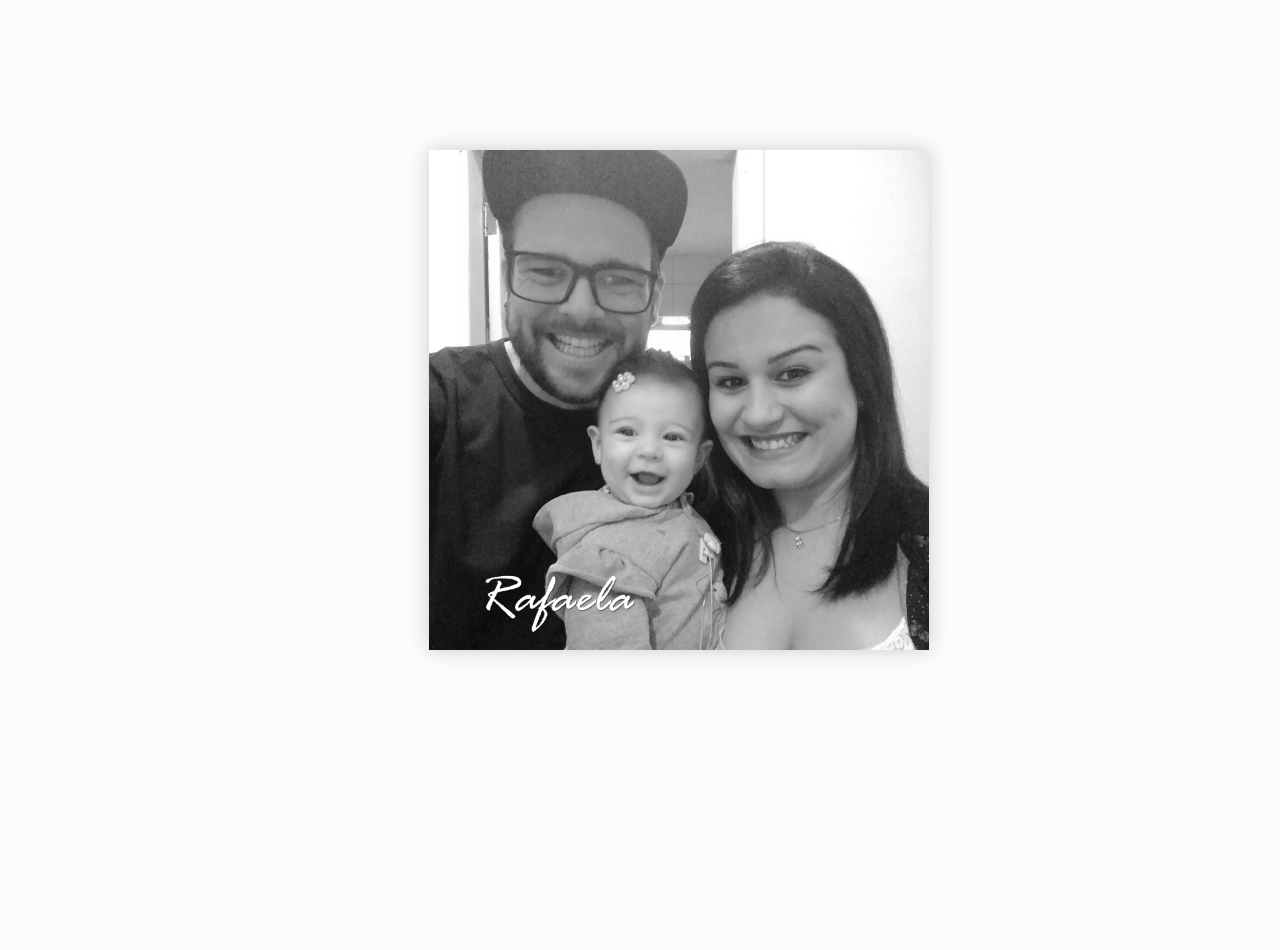
<file: Albuns/000/index.html>
<!doctype html>
<!--[if lt IE 7 ]> <html lang="en" class="ie6"> <![endif]-->
<!--[if IE 7 ]>    <html lang="en" class="ie7"> <![endif]-->
<!--[if IE 8 ]>    <html lang="en" class="ie8"> <![endif]-->
<!--[if IE 9 ]>    <html lang="en" class="ie9"> <![endif]-->
<!--[if !IE]><!--> <html lang="en"> <!--<![endif]-->
<head>
<meta name="viewport" content="width = 1050, user-scalable = yes" />
<script type="text/javascript" src="5396f77366f55/turnjs4/extras/jquery.min.1.7.js"></script>
<script type="text/javascript" src="5396f77366f55/turnjs4/extras/modernizr.2.5.3.min.js"></script>
</head>
<body>

<div class="flipbook-viewport">
	<div class="container">
		<div class="flipbook">
	        <div style="background-image:url(5396f77366f55/turnjs4/samples/basic/pages/000.jpg)" class="hard"></div>
			<div style="background-image:url(5396f77366f55/turnjs4/samples/basic/pages/001.jpg)" class="hard"></div>
			<div style="background-image:url(5396f77366f55/turnjs4/samples/basic/pages/002.jpg)" class="hard"></div>
			<div style="background-image:url(5396f77366f55/turnjs4/samples/basic/pages/003.jpg)" class="hard"></div>
			<div style="background-image:url(5396f77366f55/turnjs4/samples/basic/pages/004.jpg)" class="hard"></div>
			<div style="background-image:url(5396f77366f55/turnjs4/samples/basic/pages/005.jpg)" class="hard"></div>
			<div style="background-image:url(5396f77366f55/turnjs4/samples/basic/pages/006.jpg)" class="hard"></div>
			<div style="background-image:url(5396f77366f55/turnjs4/samples/basic/pages/007.jpg)" class="hard"></div>
			<div style="background-image:url(5396f77366f55/turnjs4/samples/basic/pages/008.jpg)" class="hard"></div>
			<div style="background-image:url(5396f77366f55/turnjs4/samples/basic/pages/009.jpg)" class="hard"></div>
			<div style="background-image:url(5396f77366f55/turnjs4/samples/basic/pages/010.jpg)" class="hard"></div>
			<div style="background-image:url(5396f77366f55/turnjs4/samples/basic/pages/011.jpg)" class="hard"></div>
			<div style="background-image:url(5396f77366f55/turnjs4/samples/basic/pages/012.jpg)" class="hard"></div>
			<div style="background-image:url(5396f77366f55/turnjs4/samples/basic/pages/013.jpg)" class="hard"></div>
			<div style="background-image:url(5396f77366f55/turnjs4/samples/basic/pages/014.jpg)" class="hard"></div>
			<div style="background-image:url(5396f77366f55/turnjs4/samples/basic/pages/015.jpg)" class="hard"></div>
			<div style="background-image:url(5396f77366f55/turnjs4/samples/basic/pages/016.jpg)" class="hard"></div>
			<div style="background-image:url(5396f77366f55/turnjs4/samples/basic/pages/017.jpg)" class="hard"></div>
			<div style="background-image:url(5396f77366f55/turnjs4/samples/basic/pages/018.jpg)" class="hard"></div>
			<div style="background-image:url(5396f77366f55/turnjs4/samples/basic/pages/019.jpg)" class="hard"></div>
			<div style="background-image:url(5396f77366f55/turnjs4/samples/basic/pages/020.jpg)" class="hard"></div>
			<div style="background-image:url(5396f77366f55/turnjs4/samples/basic/pages/021.jpg)" class="hard"></div>
			<div style="background-image:url(5396f77366f55/turnjs4/samples/basic/pages/022.jpg)" class="hard"></div>
			<div style="background-image:url(5396f77366f55/turnjs4/samples/basic/pages/023.jpg)" class="hard"></div>
			<div style="background-image:url(5396f77366f55/turnjs4/samples/basic/pages/024.jpg)" class="hard"></div>			
			<div style="background-image:url(5396f77366f55/turnjs4/samples/basic/pages/999.jpg)" class="hard"></div>
		</div>
	</div>
</div>


<script type="text/javascript">

function loadApp() {

	// Create the flipbook

	$('.flipbook').turn({
			// Width

			width:1000,

			// Height

			height:500,

			// Elevation

			elevation: 50,

			// Enable gradients

			gradients: true,

			// Auto center this flipbook

			autoCenter: true

	});
}

// Load the HTML4 version if there's not CSS transform

yepnope({
	test : Modernizr.csstransforms,
	yep: ['5396f77366f55/turnjs4/lib/turn.js'],
	nope: ['5396f77366f55/turnjs4/lib/turn.html4.min.js'],
	both: ['5396f77366f55/turnjs4/samples/basic/css/basic.css'],
	complete: loadApp
});

</script>

</body>
</html>
</file>
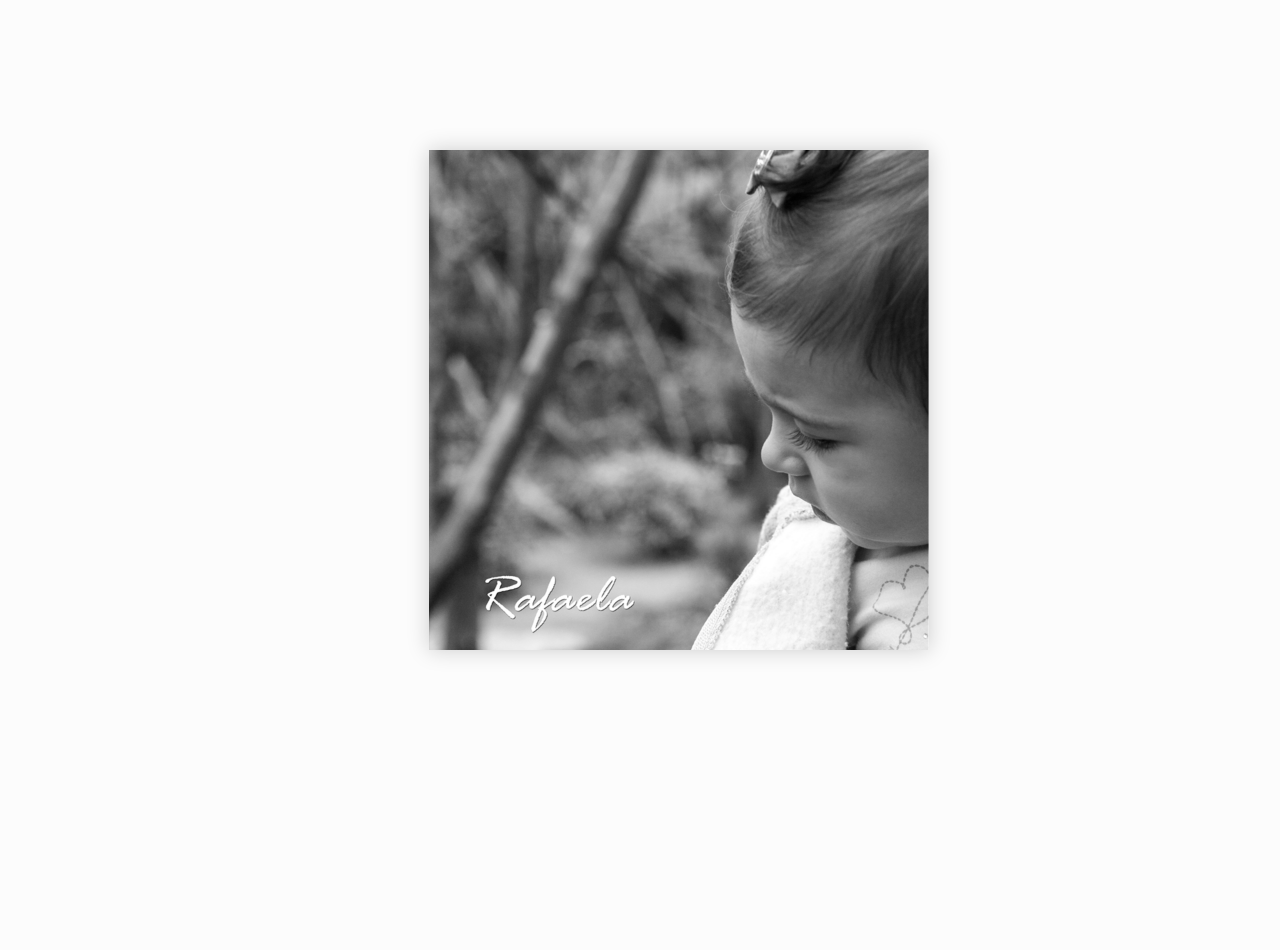
<file: Albuns/001/index.html>
<!doctype html>
<!--[if lt IE 7 ]> <html lang="en" class="ie6"> <![endif]-->
<!--[if IE 7 ]>    <html lang="en" class="ie7"> <![endif]-->
<!--[if IE 8 ]>    <html lang="en" class="ie8"> <![endif]-->
<!--[if IE 9 ]>    <html lang="en" class="ie9"> <![endif]-->
<!--[if !IE]><!--> <html lang="en"> <!--<![endif]-->
<head>
<meta name="viewport" content="width = 1050, user-scalable = yes" />
<script type="text/javascript" src="5396f77366f55/turnjs4/extras/jquery.min.1.7.js"></script>
<script type="text/javascript" src="5396f77366f55/turnjs4/extras/modernizr.2.5.3.min.js"></script>
</head>
<body>

<div class="flipbook-viewport">
	<div class="container">
		<div class="flipbook">
	        <div style="background-image:url(5396f77366f55/turnjs4/samples/basic/pages/000.jpg)" class="hard"></div>
			<div style="background-image:url(5396f77366f55/turnjs4/samples/basic/pages/001.jpg)" class="hard"></div>
			<div style="background-image:url(5396f77366f55/turnjs4/samples/basic/pages/002.jpg)" class="hard"></div>
			<div style="background-image:url(5396f77366f55/turnjs4/samples/basic/pages/003.jpg)" class="hard"></div>
			<div style="background-image:url(5396f77366f55/turnjs4/samples/basic/pages/004.jpg)" class="hard"></div>
			<div style="background-image:url(5396f77366f55/turnjs4/samples/basic/pages/005.jpg)" class="hard"></div>
			<div style="background-image:url(5396f77366f55/turnjs4/samples/basic/pages/006.jpg)" class="hard"></div>
			<div style="background-image:url(5396f77366f55/turnjs4/samples/basic/pages/007.jpg)" class="hard"></div>
			<div style="background-image:url(5396f77366f55/turnjs4/samples/basic/pages/008.jpg)" class="hard"></div>
			<div style="background-image:url(5396f77366f55/turnjs4/samples/basic/pages/009.jpg)" class="hard"></div>
			<div style="background-image:url(5396f77366f55/turnjs4/samples/basic/pages/010.jpg)" class="hard"></div>
			<div style="background-image:url(5396f77366f55/turnjs4/samples/basic/pages/011.jpg)" class="hard"></div>
			<div style="background-image:url(5396f77366f55/turnjs4/samples/basic/pages/012.jpg)" class="hard"></div>
			<div style="background-image:url(5396f77366f55/turnjs4/samples/basic/pages/013.jpg)" class="hard"></div>
			<div style="background-image:url(5396f77366f55/turnjs4/samples/basic/pages/014.jpg)" class="hard"></div>
			<div style="background-image:url(5396f77366f55/turnjs4/samples/basic/pages/015.jpg)" class="hard"></div>
			<div style="background-image:url(5396f77366f55/turnjs4/samples/basic/pages/016.jpg)" class="hard"></div>
			<div style="background-image:url(5396f77366f55/turnjs4/samples/basic/pages/017.jpg)" class="hard"></div>
			<div style="background-image:url(5396f77366f55/turnjs4/samples/basic/pages/018.jpg)" class="hard"></div>
			<div style="background-image:url(5396f77366f55/turnjs4/samples/basic/pages/019.jpg)" class="hard"></div>
			<div style="background-image:url(5396f77366f55/turnjs4/samples/basic/pages/020.jpg)" class="hard"></div>
			<div style="background-image:url(5396f77366f55/turnjs4/samples/basic/pages/021.jpg)" class="hard"></div>
			<div style="background-image:url(5396f77366f55/turnjs4/samples/basic/pages/022.jpg)" class="hard"></div>
			<div style="background-image:url(5396f77366f55/turnjs4/samples/basic/pages/023.jpg)" class="hard"></div>
			<div style="background-image:url(5396f77366f55/turnjs4/samples/basic/pages/024.jpg)" class="hard"></div>
			<div style="background-image:url(5396f77366f55/turnjs4/samples/basic/pages/025.jpg)" class="hard"></div>
			<div style="background-image:url(5396f77366f55/turnjs4/samples/basic/pages/026.jpg)" class="hard"></div>
			<div style="background-image:url(5396f77366f55/turnjs4/samples/basic/pages/027.jpg)" class="hard"></div>
			<div style="background-image:url(5396f77366f55/turnjs4/samples/basic/pages/028.jpg)" class="hard"></div>
			<div style="background-image:url(5396f77366f55/turnjs4/samples/basic/pages/029.jpg)" class="hard"></div>
			<div style="background-image:url(5396f77366f55/turnjs4/samples/basic/pages/030.jpg)" class="hard"></div>
			<div style="background-image:url(5396f77366f55/turnjs4/samples/basic/pages/031.jpg)" class="hard"></div>
			<div style="background-image:url(5396f77366f55/turnjs4/samples/basic/pages/032.jpg)" class="hard"></div>
			<div style="background-image:url(5396f77366f55/turnjs4/samples/basic/pages/999.jpg)" class="hard"></div>

		</div>
	</div>
</div>


<script type="text/javascript">

function loadApp() {

	// Create the flipbook

	$('.flipbook').turn({
			// Width

			width:1000,

			// Height

			height:500,

			// Elevation

			elevation: 50,

			// Enable gradients

			gradients: true,

			// Auto center this flipbook

			autoCenter: true

	});
}

// Load the HTML4 version if there's not CSS transform

yepnope({
	test : Modernizr.csstransforms,
	yep: ['5396f77366f55/turnjs4/lib/turn.js'],
	nope: ['5396f77366f55/turnjs4/lib/turn.html4.min.js'],
	both: ['5396f77366f55/turnjs4/samples/basic/css/basic.css'],
	complete: loadApp
});

</script>

</body>
</html>
</file>
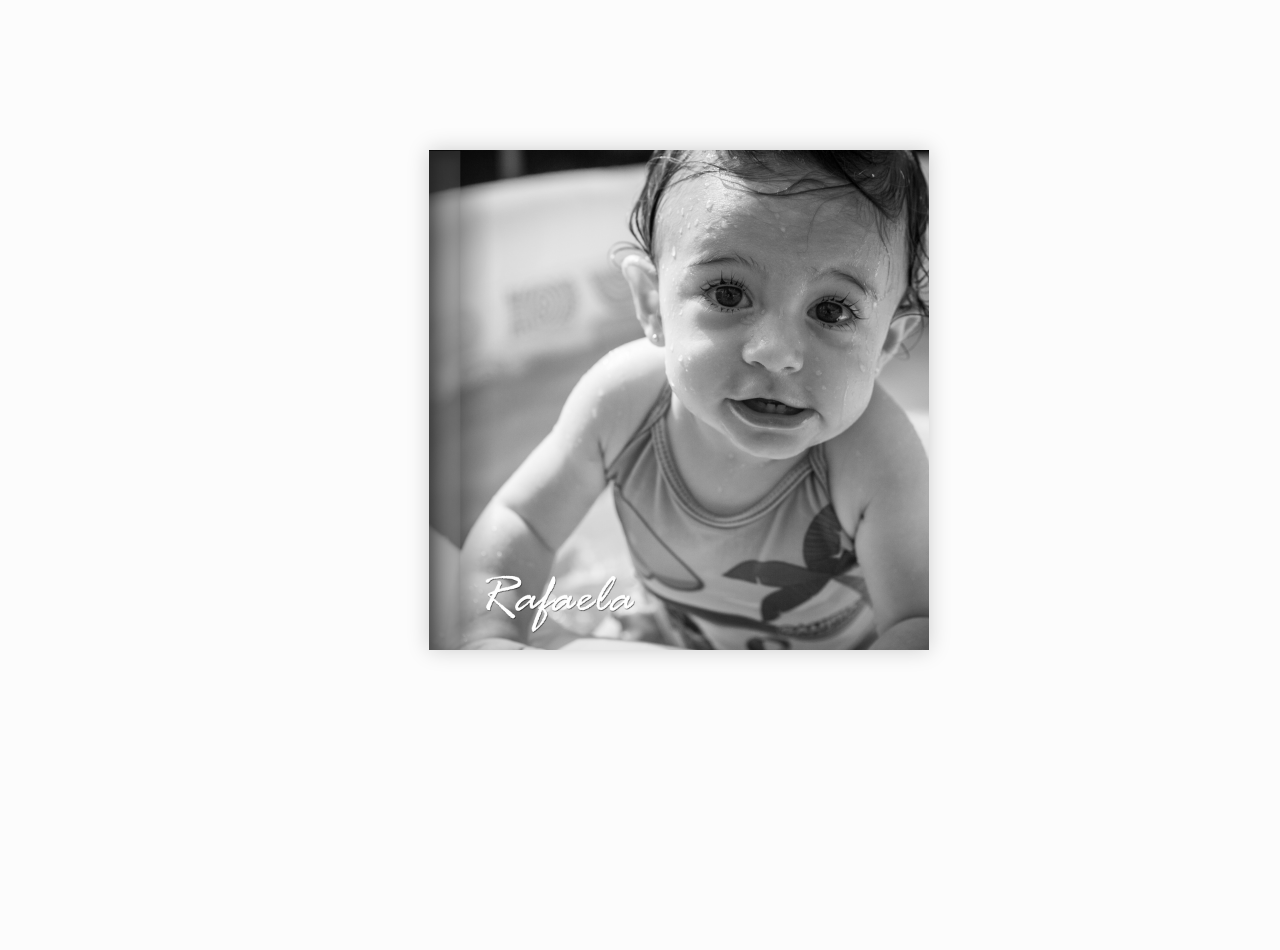
<file: Albuns/002/index.html>
<!doctype html>
<!--[if lt IE 7 ]> <html lang="en" class="ie6"> <![endif]-->
<!--[if IE 7 ]>    <html lang="en" class="ie7"> <![endif]-->
<!--[if IE 8 ]>    <html lang="en" class="ie8"> <![endif]-->
<!--[if IE 9 ]>    <html lang="en" class="ie9"> <![endif]-->
<!--[if !IE]><!--> <html lang="en"> <!--<![endif]-->
<head>
<meta name="viewport" content="width = 1050, user-scalable = yes" />
<script type="text/javascript" src="5396f77366f55/turnjs4/extras/jquery.min.1.7.js"></script>
<script type="text/javascript" src="5396f77366f55/turnjs4/extras/modernizr.2.5.3.min.js"></script>
</head>
<body>

<div class="flipbook-viewport">
	<div class="container">
		<div class="flipbook">
	        <div style="background-image:url(5396f77366f55/turnjs4/samples/basic/pages/000.jpg)" class="hard"></div>
			<div style="background-image:url(5396f77366f55/turnjs4/samples/basic/pages/001.jpg)" class="hard"></div>
			<div style="background-image:url(5396f77366f55/turnjs4/samples/basic/pages/002.jpg)" class="hard"></div>
			<div style="background-image:url(5396f77366f55/turnjs4/samples/basic/pages/003.jpg)" class="hard"></div>
			<div style="background-image:url(5396f77366f55/turnjs4/samples/basic/pages/004.jpg)" class="hard"></div>
			<div style="background-image:url(5396f77366f55/turnjs4/samples/basic/pages/005.jpg)" class="hard"></div>
			<div style="background-image:url(5396f77366f55/turnjs4/samples/basic/pages/006.jpg)" class="hard"></div>
			<div style="background-image:url(5396f77366f55/turnjs4/samples/basic/pages/007.jpg)" class="hard"></div>
			<div style="background-image:url(5396f77366f55/turnjs4/samples/basic/pages/008.jpg)" class="hard"></div>
			<div style="background-image:url(5396f77366f55/turnjs4/samples/basic/pages/009.jpg)" class="hard"></div>
			<div style="background-image:url(5396f77366f55/turnjs4/samples/basic/pages/010.jpg)" class="hard"></div>
			<div style="background-image:url(5396f77366f55/turnjs4/samples/basic/pages/011.jpg)" class="hard"></div>
			<div style="background-image:url(5396f77366f55/turnjs4/samples/basic/pages/012.jpg)" class="hard"></div>
			<div style="background-image:url(5396f77366f55/turnjs4/samples/basic/pages/013.jpg)" class="hard"></div>
			<div style="background-image:url(5396f77366f55/turnjs4/samples/basic/pages/014.jpg)" class="hard"></div>
			<div style="background-image:url(5396f77366f55/turnjs4/samples/basic/pages/015.jpg)" class="hard"></div>
			<div style="background-image:url(5396f77366f55/turnjs4/samples/basic/pages/016.jpg)" class="hard"></div>
			<div style="background-image:url(5396f77366f55/turnjs4/samples/basic/pages/017.jpg)" class="hard"></div>
			<div style="background-image:url(5396f77366f55/turnjs4/samples/basic/pages/018.jpg)" class="hard"></div>
			<div style="background-image:url(5396f77366f55/turnjs4/samples/basic/pages/019.jpg)" class="hard"></div>
			<div style="background-image:url(5396f77366f55/turnjs4/samples/basic/pages/020.jpg)" class="hard"></div>			
			<div style="background-image:url(5396f77366f55/turnjs4/samples/basic/pages/999.jpg)" class="hard"></div>
		</div>
	</div>
</div>


<script type="text/javascript">

function loadApp() {

	// Create the flipbook

	$('.flipbook').turn({
			// Width

			width:1000,

			// Height

			height:500,

			// Elevation

			elevation: 50,

			// Enable gradients

			gradients: true,

			// Auto center this flipbook

			autoCenter: true

	});
}

// Load the HTML4 version if there's not CSS transform

yepnope({
	test : Modernizr.csstransforms,
	yep: ['5396f77366f55/turnjs4/lib/turn.js'],
	nope: ['5396f77366f55/turnjs4/lib/turn.html4.min.js'],
	both: ['5396f77366f55/turnjs4/samples/basic/css/basic.css'],
	complete: loadApp
});

</script>

</body>
</html>
</file>
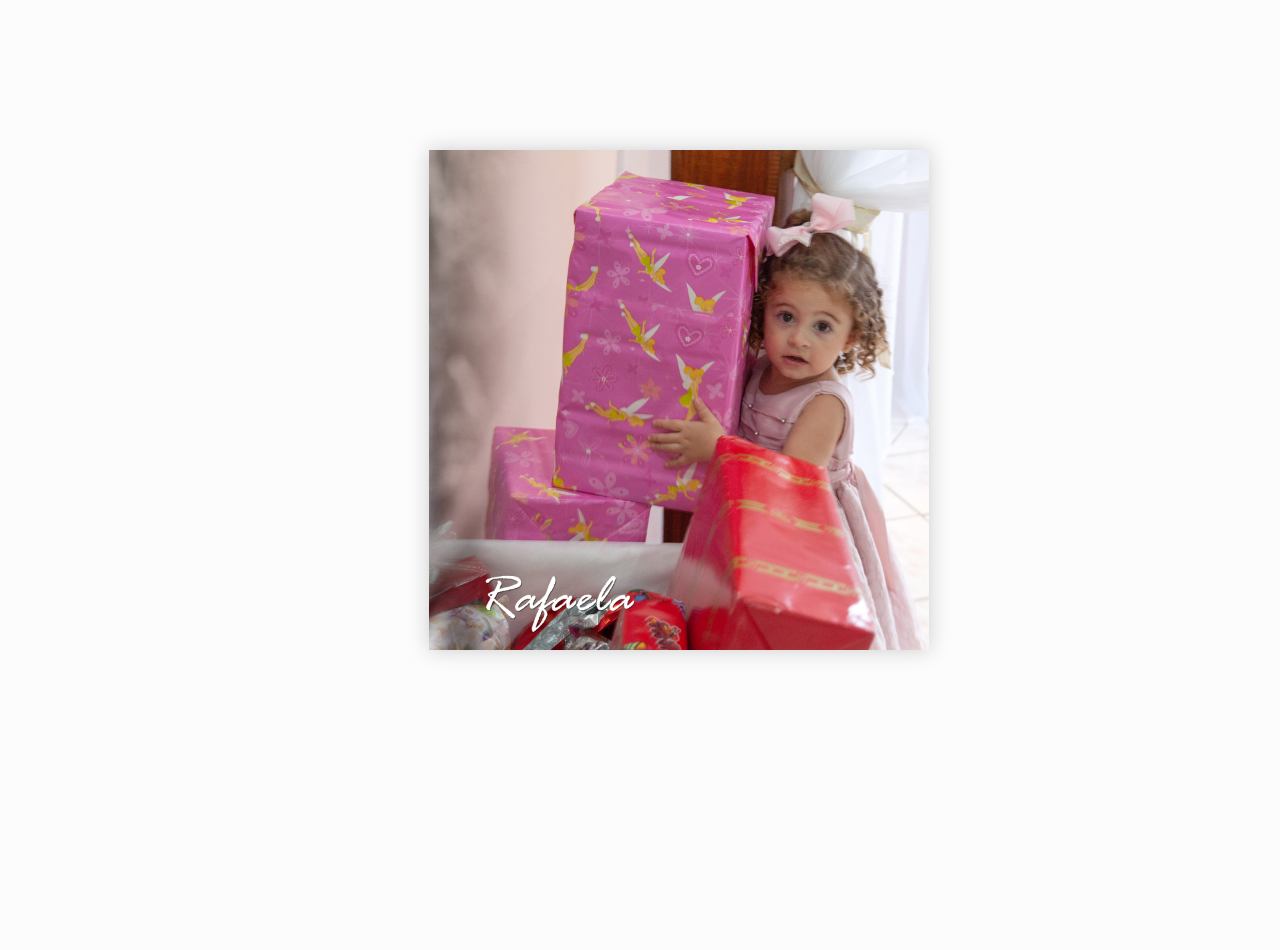
<file: Albuns/003/index.html>
<!doctype html>
<!--[if lt IE 7 ]> <html lang="en" class="ie6"> <![endif]-->
<!--[if IE 7 ]>    <html lang="en" class="ie7"> <![endif]-->
<!--[if IE 8 ]>    <html lang="en" class="ie8"> <![endif]-->
<!--[if IE 9 ]>    <html lang="en" class="ie9"> <![endif]-->
<!--[if !IE]><!--> <html lang="en"> <!--<![endif]-->
<head>
<meta name="viewport" content="width = 1050, user-scalable = yes" />
<script type="text/javascript" src="5396f77366f55/turnjs4/extras/jquery.min.1.7.js"></script>
<script type="text/javascript" src="5396f77366f55/turnjs4/extras/modernizr.2.5.3.min.js"></script>
</head>
<body>

<div class="flipbook-viewport">
	<div class="container">
		<div class="flipbook">
	        <div style="background-image:url(5396f77366f55/turnjs4/samples/basic/pages/000.jpg)" class="hard"></div>
			<div style="background-image:url(5396f77366f55/turnjs4/samples/basic/pages/001.jpg)" class="hard"></div>
			<div style="background-image:url(5396f77366f55/turnjs4/samples/basic/pages/002.jpg)" class="hard"></div>
			<div style="background-image:url(5396f77366f55/turnjs4/samples/basic/pages/003.jpg)" class="hard"></div>
			<div style="background-image:url(5396f77366f55/turnjs4/samples/basic/pages/004.jpg)" class="hard"></div>
			<div style="background-image:url(5396f77366f55/turnjs4/samples/basic/pages/005.jpg)" class="hard"></div>
			<div style="background-image:url(5396f77366f55/turnjs4/samples/basic/pages/006.jpg)" class="hard"></div>
			<div style="background-image:url(5396f77366f55/turnjs4/samples/basic/pages/007.jpg)" class="hard"></div>
			<div style="background-image:url(5396f77366f55/turnjs4/samples/basic/pages/008.jpg)" class="hard"></div>
			<div style="background-image:url(5396f77366f55/turnjs4/samples/basic/pages/009.jpg)" class="hard"></div>
			<div style="background-image:url(5396f77366f55/turnjs4/samples/basic/pages/010.jpg)" class="hard"></div>
			<div style="background-image:url(5396f77366f55/turnjs4/samples/basic/pages/011.jpg)" class="hard"></div>
			<div style="background-image:url(5396f77366f55/turnjs4/samples/basic/pages/012.jpg)" class="hard"></div>
			<div style="background-image:url(5396f77366f55/turnjs4/samples/basic/pages/013.jpg)" class="hard"></div>
			<div style="background-image:url(5396f77366f55/turnjs4/samples/basic/pages/014.jpg)" class="hard"></div>
			<div style="background-image:url(5396f77366f55/turnjs4/samples/basic/pages/015.jpg)" class="hard"></div>
			<div style="background-image:url(5396f77366f55/turnjs4/samples/basic/pages/016.jpg)" class="hard"></div>
			<div style="background-image:url(5396f77366f55/turnjs4/samples/basic/pages/017.jpg)" class="hard"></div>
			<div style="background-image:url(5396f77366f55/turnjs4/samples/basic/pages/018.jpg)" class="hard"></div>
			<div style="background-image:url(5396f77366f55/turnjs4/samples/basic/pages/999.jpg)" class="hard"></div>

		</div>
	</div>
</div>


<script type="text/javascript">

function loadApp() {

	// Create the flipbook

	$('.flipbook').turn({
			// Width

			width:1000,

			// Height

			height:500,

			// Elevation

			elevation: 50,

			// Enable gradients

			gradients: true,

			// Auto center this flipbook

			autoCenter: true

	});
}

// Load the HTML4 version if there's not CSS transform

yepnope({
	test : Modernizr.csstransforms,
	yep: ['5396f77366f55/turnjs4/lib/turn.js'],
	nope: ['5396f77366f55/turnjs4/lib/turn.html4.min.js'],
	both: ['5396f77366f55/turnjs4/samples/basic/css/basic.css'],
	complete: loadApp
});

</script>

</body>
</html>
</file>
